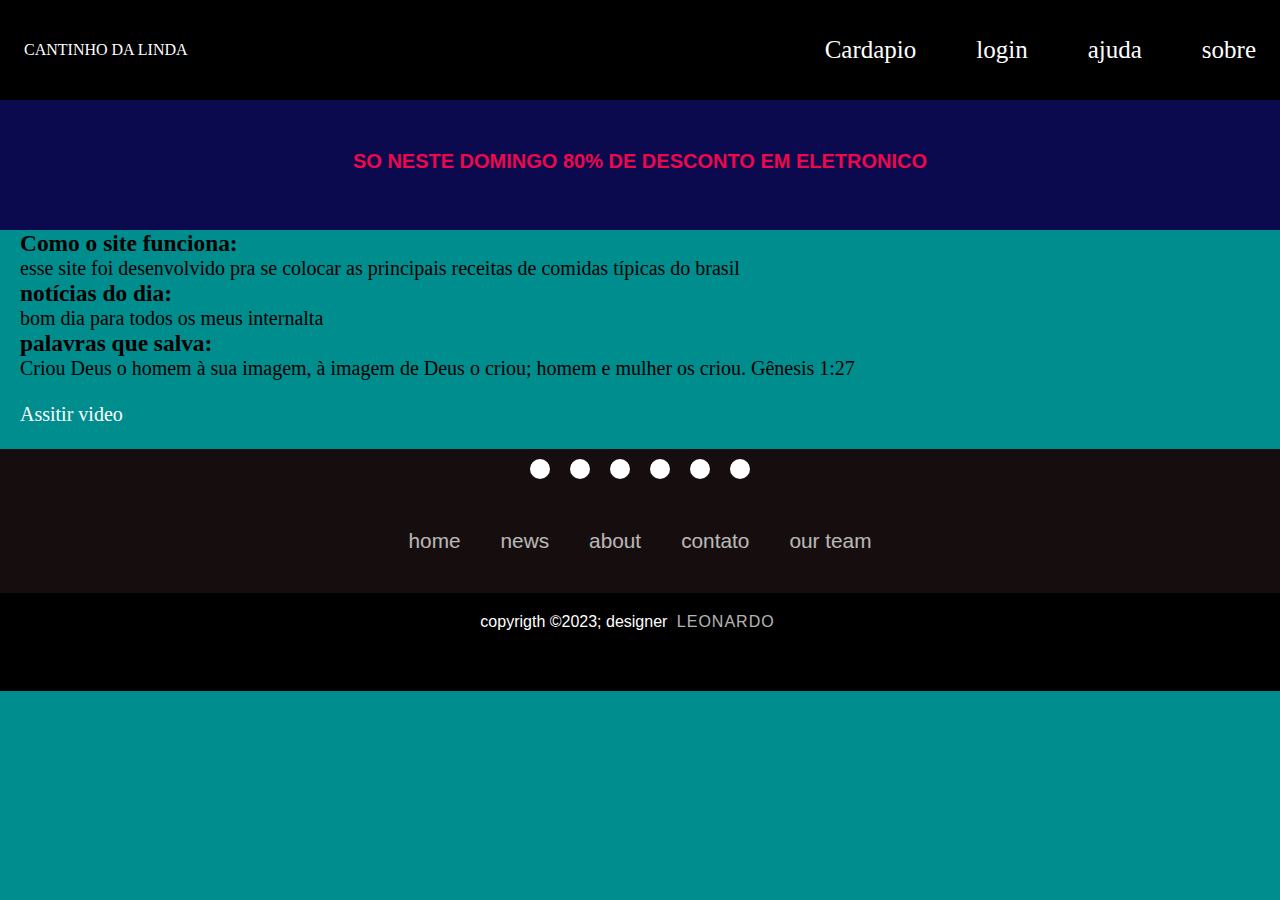
<file: index.html>
<!DOCTYPE html>
<html lang="pt-BR">
<head>
    <meta charset="UTF-8">
    <meta http-equiv="X-UA-Compatible" content="IE=edge">
    <meta name="viewport" content="width=device-width, initial-scale=1.0">
    <title>restaurante</title>
    <link rel="stylesheet" href="inicial.css"> 
    <link rel="stylesheet" href="cardapio.css">
    <link rel="stylesheet" href="footer.css">

    <!--link do footer-->
    <link rel="stylesheet" href="https://cdnjs.cloudflare.com/ajax/libs/font-awesome/6.4.0/css/all.min.css" integrity="sha512-iecdLmaskl7CVkqkXNQ/ZH/XLlvWZOJyj7Yy7tcenmpD1ypASozpmT/E0iPtmFIB46ZmdtAc9eNBvH0H/ZpiBw==
    " crossorigin="anonymous" referrerpolicy="no-referrer" />
    
</head>
<body >




  <header>
    <nav class="nav-bar">
        <a class="nav-branding">CANTINHO DA LINDA</a>
        
            <ul class="nav-menu">
                <li class="nav-item">
                    <a class="nav-link" href="cardapio.html">Cardapio </a>
                </li>
                <li class="nav-item">
                    <a class="nav-link" href="login.html">login </a>
                </li >
                <li class="nav-item">
                    <a class="nav-link" href="ajuda.html">ajuda </a>
                </li>
                <li class="nav-item">
                    <a class="nav-link" href="leonardo">sobre </a>
                </li>
            </ul>

            <div class="hamburger">
                <span class="bar"></span>
                <span class="bar"></span>
                <span class="bar"></span>
            </div>
       
   </nav>
    </header>





    <section>
      


</section>

<div class="container-oferta">

  <h4 class="desconto"> SO NESTE DOMINGO 80% DE DESCONTO EM ELETRONICO</h4>



</div>


<section class="sumario"> <!--iniciando a section-->
  

<!--primeiro paragrafo-->

<div>

  <h3>Como o site funciona:</h3>

<p>esse site foi desenvolvido pra se colocar as principais receitas de comidas típicas do brasil </p>



</div>

<!--segundo paragrafo-->
<div>

<h3>notícias do dia:</h3>


<p>bom dia para todos os meus internalta</p>



</div>





<!--terceiro paragrafo-->


<div>

  <h3>palavras que salva: </h3>

<p>Criou Deus o homem à sua imagem, à imagem de Deus o criou; homem e mulher os criou.
  Gênesis 1:27</p><br>

  <p><a href="https://www.youtube.com/watch?v=po6L5h8jREU">Assitir video</a></p>

</div>
<br>










</section>




<!--iniciando o footer-->
<!--
<footer>


<div class="rodape-div">
 

<div class="link-redes-sociais">

 

  <h5>Rede Sociais</h5>

  <a href="https://www.instagram.com/" target="_blank"> <img  src="instagram.png" alt="" width="22" height="22"></a>
  <a href="https://www.facebook.com/" target="_blank">  <img src="facebook.png" alt="" width="30" height="30"></a>
  <a href="https://www.twitter.com/" target="_blank" > <img src="twitter.png" alt="" width="30" height="30"></a>

 
</div>
</div>




 </footer>

-->


<!--teste de emplantacao de codigo abaixo-->

<script src="javascript.js"></script>



<footer>
    
  <div class="footerContainer">
      <div class="socialIcons">
        
          <a href=""><i class="fa-brands fa-facebook"></i></a>
          <a href=""><i class="fa-brands fa-instagram"></i></a>
          <a href=""><i class="fa-brands fa-twitter"></i></a>
          <a href=""><i class="fa-brands fa-google-plus"></i></a>
          <a href=""><i class="fa-brands fa-youtube"></i></a>
          <a href=""><i class="fa-brands fa-whatsapp"></i></a>
      </div>
  </div>
  <div class="footerNav">

      <ul>
        <li><a href="">home</a></li>
        <li><a href="">news</a></li>
        <li><a href="">about</a></li>
        <li><a href="">contato</a></li>
        <li><a href="">our team</a></li>
      </ul>
    </div>
    
  </div>

  <div class="footerBottom">

    <p>copyrigth &copy;2023; designer  <span class="designer">leonardo</span></p>
  </div>

</footer>
</body>
</html>
</file>
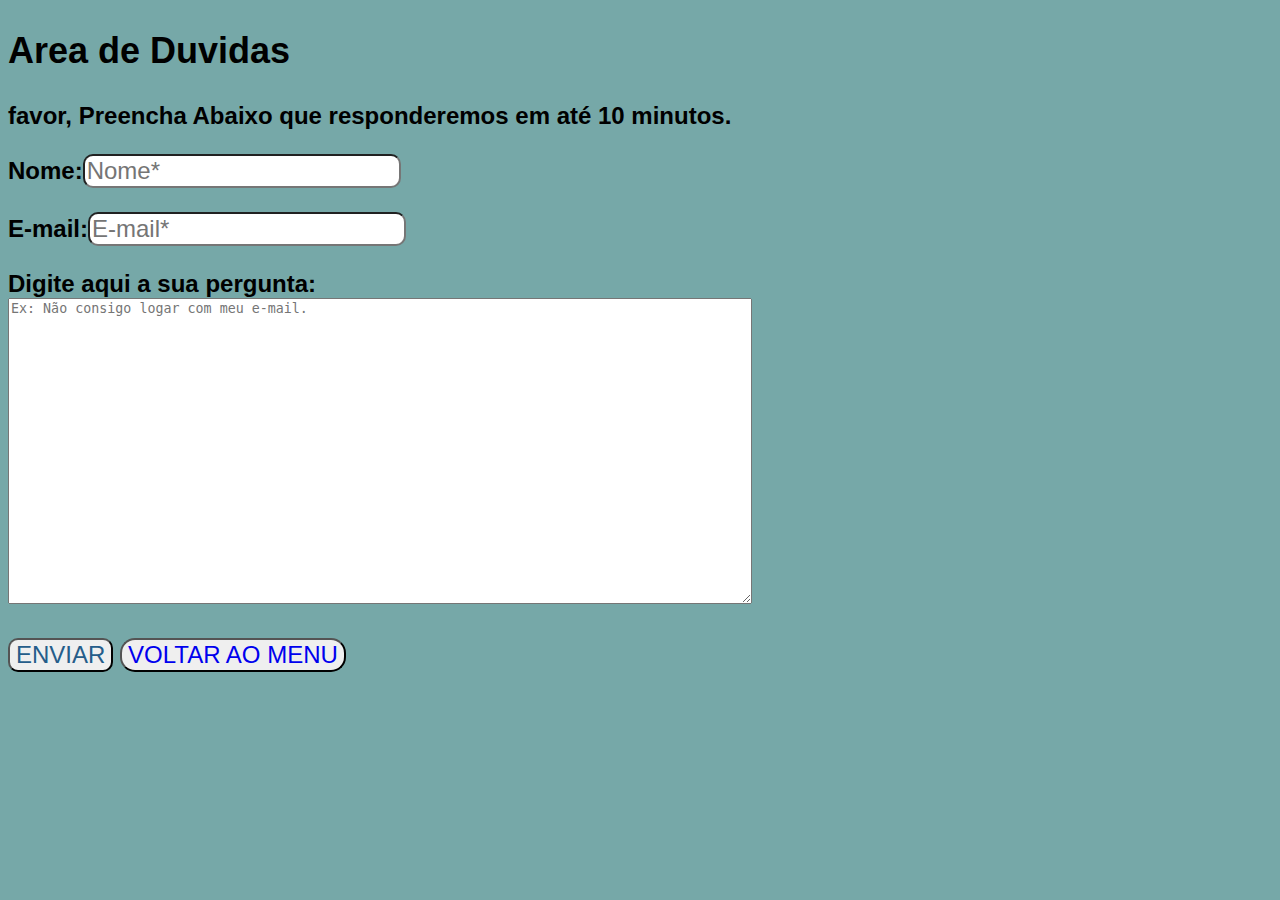
<file: ajuda.html>
<!DOCTYPE html>
<html lang="pt-BR">
<head>
    <meta charset="UTF-8">
    <meta http-equiv="X-UA-Compatible" content="IE=edge">
    <meta name="viewport" content="width=device-width, initial-scale=1.0">
    <title>ajuda</title>
    <link rel="stylesheet" href="ajuda.css">
</head>
<body>

    
    <form >

     <div class="responsivo">

    <h2>Area de  Duvidas</h2>

 

    <p><strong> favor, Preencha Abaixo que responderemos em até 10 minutos.</strong></p>



        <div class="responsivo">

        <p><strong>Nome:</strong><input type="text" name="nome" placeholder="Nome*" id="nome"></p>
        <p><strong>E-mail:</strong><input type="email" name="email" placeholder="E-mail*" id="email"></p>
        <label for="mensagem"><strong>Digite aqui a sua  pergunta:</strong></label><br>
        
        <textarea class="texto" name="mensagem" id="mensagem"  placeholder= "Ex: Não consigo logar com meu e-mail. "
         cols="90" rows="20"></textarea> <br> <!--aqui recebe apergunta do usúario -->
        
     
            <div id="res"></div>
            <br>
        
        <input class="mensagem" type="button" value="ENVIAR" onclick="enviar()" >
        <button><a class="voltar" href="index.html">VOLTAR AO MENU</a></button>

    </div>
        
       
    </form>

    <script src="ajuda.js"></script>
    
</body>
</html>
</file>
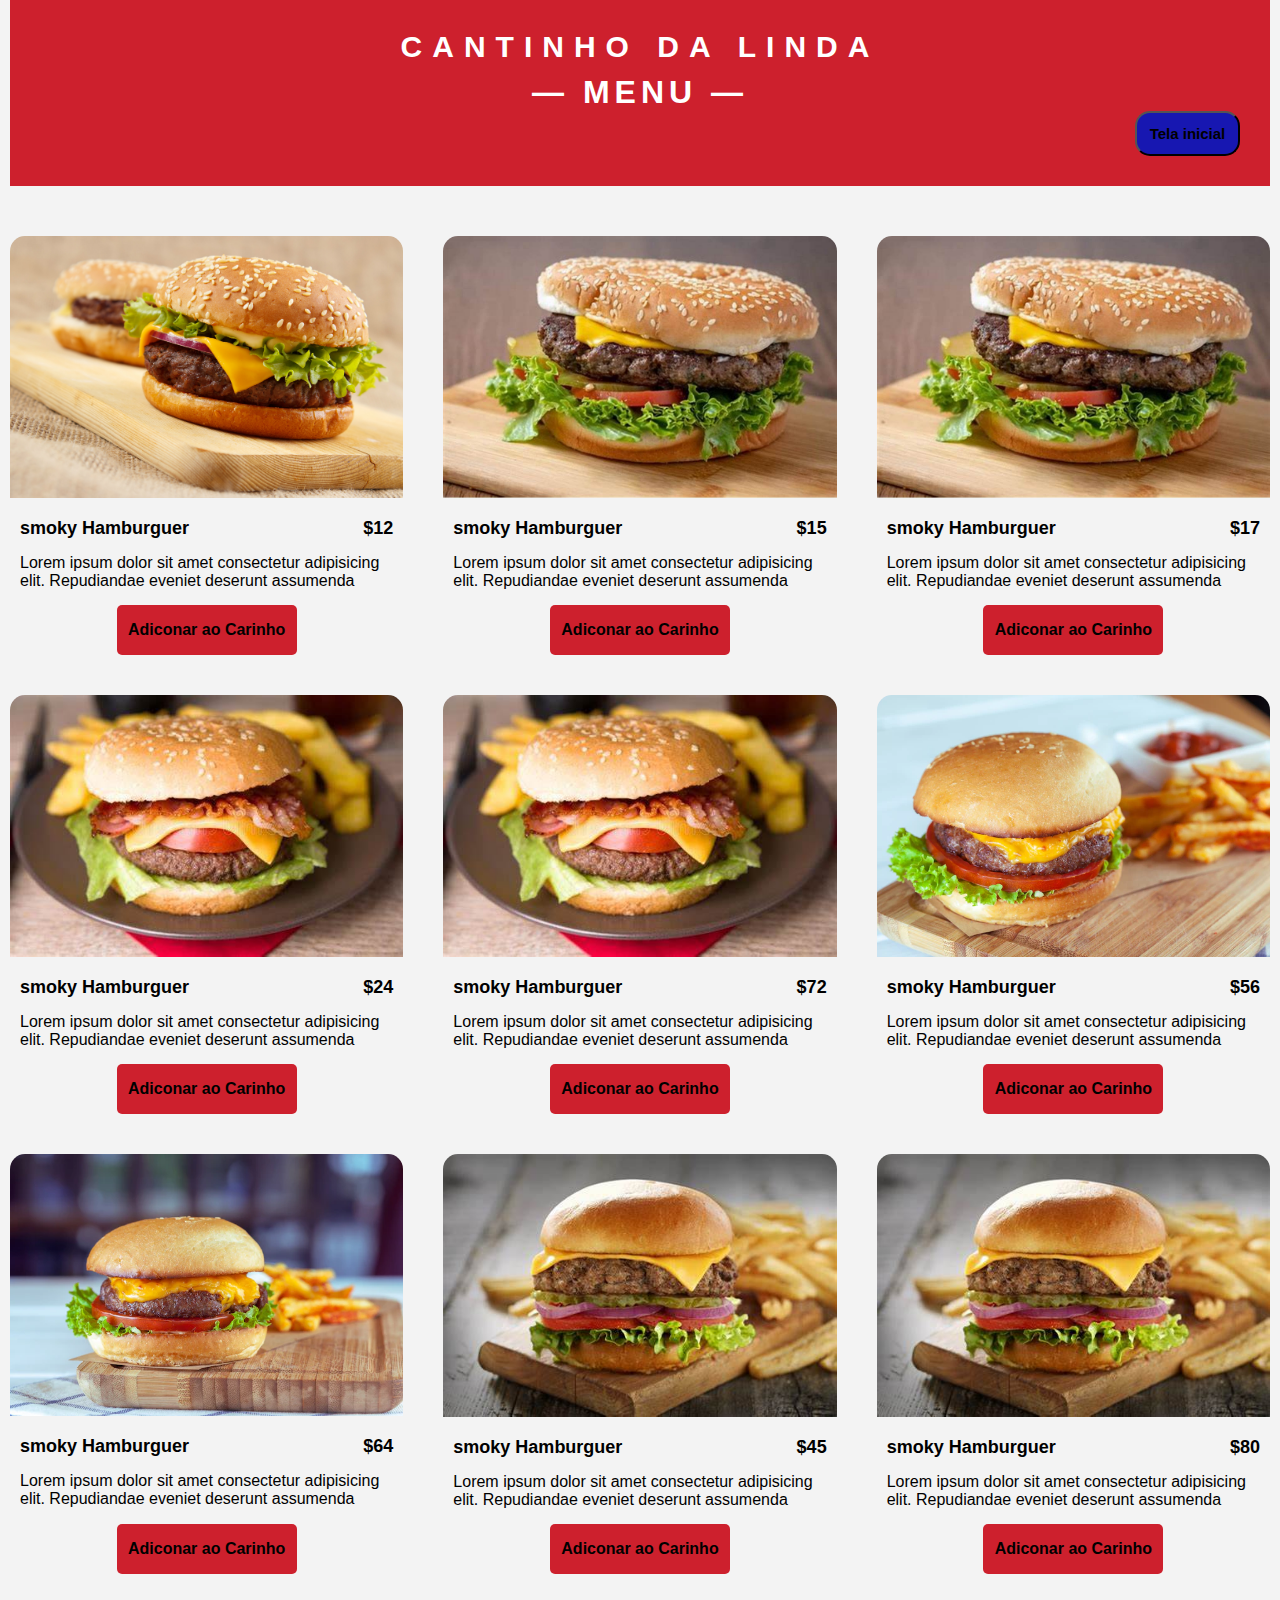
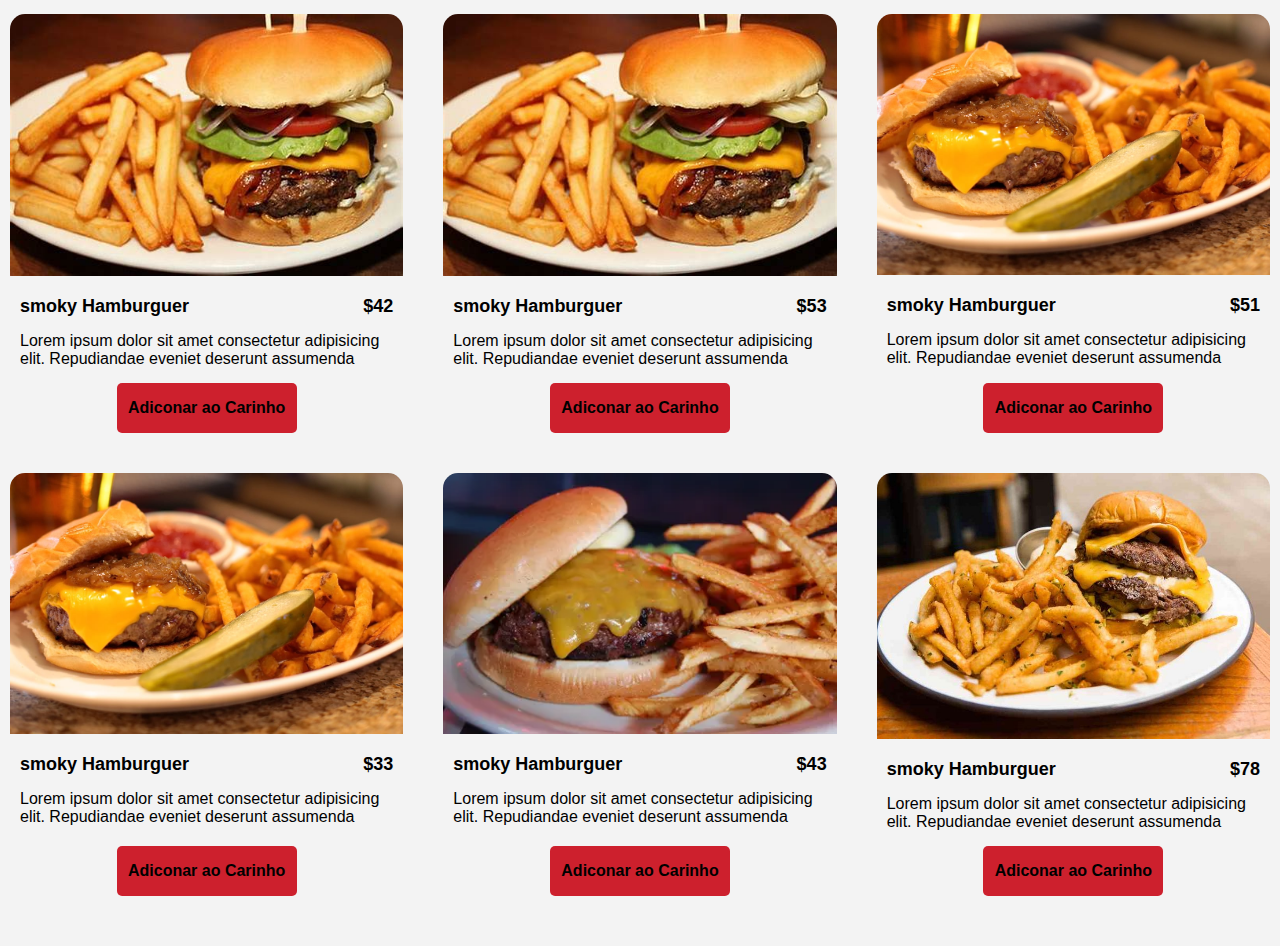
<file: cardapio.html>
<!DOCTYPE html>
<html lang="en">
<head>
    <meta charset="UTF-8">
    <meta http-equiv="X-UA-Compatible" content="IE=edge">
    <meta name="viewport" content="width=device-width, initial-scale=1.0">
    <title>Cardapio</title>
    <link rel="preconnect" href="https://fonts.googleapis.com">



<link rel="stylesheet" href="style.css">

</head>
<body>

    <div class="menu">

        <div class="heading">
            <h1><strong>CANTINHO DA LINDA</strong> </h1>
            <h3>&mdash; MENU &mdash;</h3>
            <Button class="inicio"><a  class="botao" href="index.html"><strong>Tela inicial</strong></a></BUtton>
        </div>

        <div class="food-items">
            <img src="hamburguer.jpg" alt="">
            <div class="details">
                <div class="details-sub">
                    <h5>smoky Hamburguer</h5>
                    <h5 class="price"> $12</h5>

                </div>

                <p>Lorem ipsum dolor sit amet consectetur adipisicing elit. Repudiandae eveniet
                     deserunt assumenda </p>
                     <button><a href="https://www.uninove.br">Adiconar ao Carinho</a></button>
                
            </div>
        </div>


     
           <!--primerira coluna  1-->
        

           
        <div class="food-items">
            <img src="foto1.jpg" alt="">
            <div class="details">
                <div class="details-sub">
                    <h5>smoky Hamburguer</h5>
                    <h5 class="price"> $15</h5>

                </div>

                <p>Lorem ipsum dolor sit amet consectetur adipisicing elit. Repudiandae eveniet
                     deserunt assumenda </p>
                     <button>Adiconar ao Carinho</button>
                
            </div>
        </div>

              <!--primerira coluna  2-->
        

              
        <div class="food-items">
            <img src="foto1.jpg" alt="">
            <div class="details">
                <div class="details-sub">
                    <h5>smoky Hamburguer</h5>
                    <h5 class="price"> $17</h5>

                </div>

                <p>Lorem ipsum dolor sit amet consectetur adipisicing elit. Repudiandae eveniet
                     deserunt assumenda </p>
                     <button>Adiconar ao Carinho</button>
                
            </div>
        </div>

                 <!--primerira coluna 3-->
        
                 
        <div class="food-items">
            <img src="foto4.jpg" alt="">
            <div class="details">
                <div class="details-sub">
                    <h5>smoky Hamburguer</h5>
                    <h5 class="price"> $24</h5>

                </div>

                <p>Lorem ipsum dolor sit amet consectetur adipisicing elit. Repudiandae eveniet
                     deserunt assumenda </p>
                     <button>Adiconar ao Carinho</button>
                
            </div>
        </div>


                    <!--primerira coluna  4-->
        

                    
        <div class="food-items">
            <img src="foto4.jpg" alt="">
            <div class="details">
                <div class="details-sub">
                    <h5>smoky Hamburguer</h5>
                    <h5 class="price"> $72</h5>

                </div>

                <p>Lorem ipsum dolor sit amet consectetur adipisicing elit. Repudiandae eveniet
                     deserunt assumenda </p>
                     <button>Adiconar ao Carinho</button>
                
            </div>
        </div>

                       <!--primerira coluna 5-->
        
                       
        <div class="food-items">
            <img src="foto5.webp" alt="">
            <div class="details">
                <div class="details-sub">
                    <h5>smoky Hamburguer</h5>
                    <h5 class="price"> $56</h5>

                </div>

                <p>Lorem ipsum dolor sit amet consectetur adipisicing elit. Repudiandae eveniet
                     deserunt assumenda </p>
                     <button>Adiconar ao Carinho</button>
                
            </div>
        </div>


                          <!--primerira coluna 6-->
        

                          
        <div class="food-items">
            <img src="foto6.webp" alt="">
            <div class="details">
                <div class="details-sub">
                    <h5>smoky Hamburguer</h5>
                    <h5 class="price"> $64</h5>

                </div>

                <p>Lorem ipsum dolor sit amet consectetur adipisicing elit. Repudiandae eveniet
                     deserunt assumenda </p>
                     <button>Adiconar ao Carinho</button>
                
            </div>
        </div>

                             <!--primerira coluna 7-->


                             
        <div class="food-items">
            <img src="foto7.jpg" alt="">
            <div class="details">
                <div class="details-sub">
                    <h5>smoky Hamburguer</h5>
                    <h5 class="price"> $45</h5>

                </div>

                <p>Lorem ipsum dolor sit amet consectetur adipisicing elit. Repudiandae eveniet
                     deserunt assumenda </p>
                     <button>Adiconar ao Carinho</button>
                
            </div>
        </div>
                                  <!--primerira coluna  8-->
        

                                  
        <div class="food-items">
            <img src="foto7.jpg" alt="">
            <div class="details">
                <div class="details-sub">
                    <h5>smoky Hamburguer</h5>
                    <h5 class="price"> $80</h5>

                </div>

                <p>Lorem ipsum dolor sit amet consectetur adipisicing elit. Repudiandae eveniet
                     deserunt assumenda </p>
                     <button>Adiconar ao Carinho</button>
                
            </div>
        </div>

              <!--primerira coluna  9-->
        


              
        <div class="food-items">
            <img src="foto10.jpg" alt="">
            <div class="details">
                <div class="details-sub">
                    <h5>smoky Hamburguer</h5>
                    <h5 class="price"> $42</h5>

                </div>

                <p>Lorem ipsum dolor sit amet consectetur adipisicing elit. Repudiandae eveniet
                     deserunt assumenda </p>
                     <button>Adiconar ao Carinho</button>
                
            </div>
        </div>
                 <!--primerira coluna 10-->
        

                 
        <div class="food-items">
            <img src="foto10.jpg" alt="">
            <div class="details">
                <div class="details-sub">
                    <h5>smoky Hamburguer</h5>
                    <h5 class="price"> $53</h5>

                </div>

                <p>Lorem ipsum dolor sit amet consectetur adipisicing elit. Repudiandae eveniet
                     deserunt assumenda </p>
                     <button>Adiconar ao Carinho</button>
                
            </div>
        </div>

                    <!--primerira coluna  11-->
        

                    
        <div class="food-items">
            <img src="foto12.jpg" alt="">
            <div class="details">
                <div class="details-sub">
                    <h5>smoky Hamburguer</h5>
                    <h5 class="price"> $51</h5>

                </div>

                <p>Lorem ipsum dolor sit amet consectetur adipisicing elit. Repudiandae eveniet
                     deserunt assumenda </p>
                     <button>Adiconar ao Carinho</button>
                
            </div>
        </div>

                       <!--primerira coluna 12-->
        

                       
        <div class="food-items">
            <img src="foto12.jpg" alt="">
            <div class="details">
                <div class="details-sub">
                    <h5>smoky Hamburguer</h5>
                    <h5 class="price"> $33</h5>

                </div>

                <p>Lorem ipsum dolor sit amet consectetur adipisicing elit. Repudiandae eveniet
                     deserunt assumenda </p>
                     <button>Adiconar ao Carinho</button>
                
            </div>
        </div>

                          <!--primerira coluna 13-->
        

                          
        <div class="food-items">
            <img src="foto13.webp" alt="">
            <div class="details">
                <div class="details-sub">
                    <h5>smoky Hamburguer</h5>
                    <h5 class="price"> $43</h5>

                </div>

                <p>Lorem ipsum dolor sit amet consectetur adipisicing elit. Repudiandae eveniet
                     deserunt assumenda </p>
                     <button>Adiconar ao Carinho</button>
                
            </div>
        </div>

                             <!--primerira coluna 14-->
        

        
                             <div class="food-items">
                                <img src="foto14.jpg" alt="">
                                <div class="details">
                                    <div class="details-sub">
                                        <h5>smoky Hamburguer</h5>
                                        <h5 class="price"> $78</h5>
                    
                                    </div>
                    
                                    <p>Lorem ipsum dolor sit amet consectetur adipisicing elit. Repudiandae eveniet
                                         deserunt assumenda </p>
                                         <button>Adiconar ao Carinho</button>
                                    
                                </div>
                            </div>


        


    </div>
    





</body>
</html>
</file>
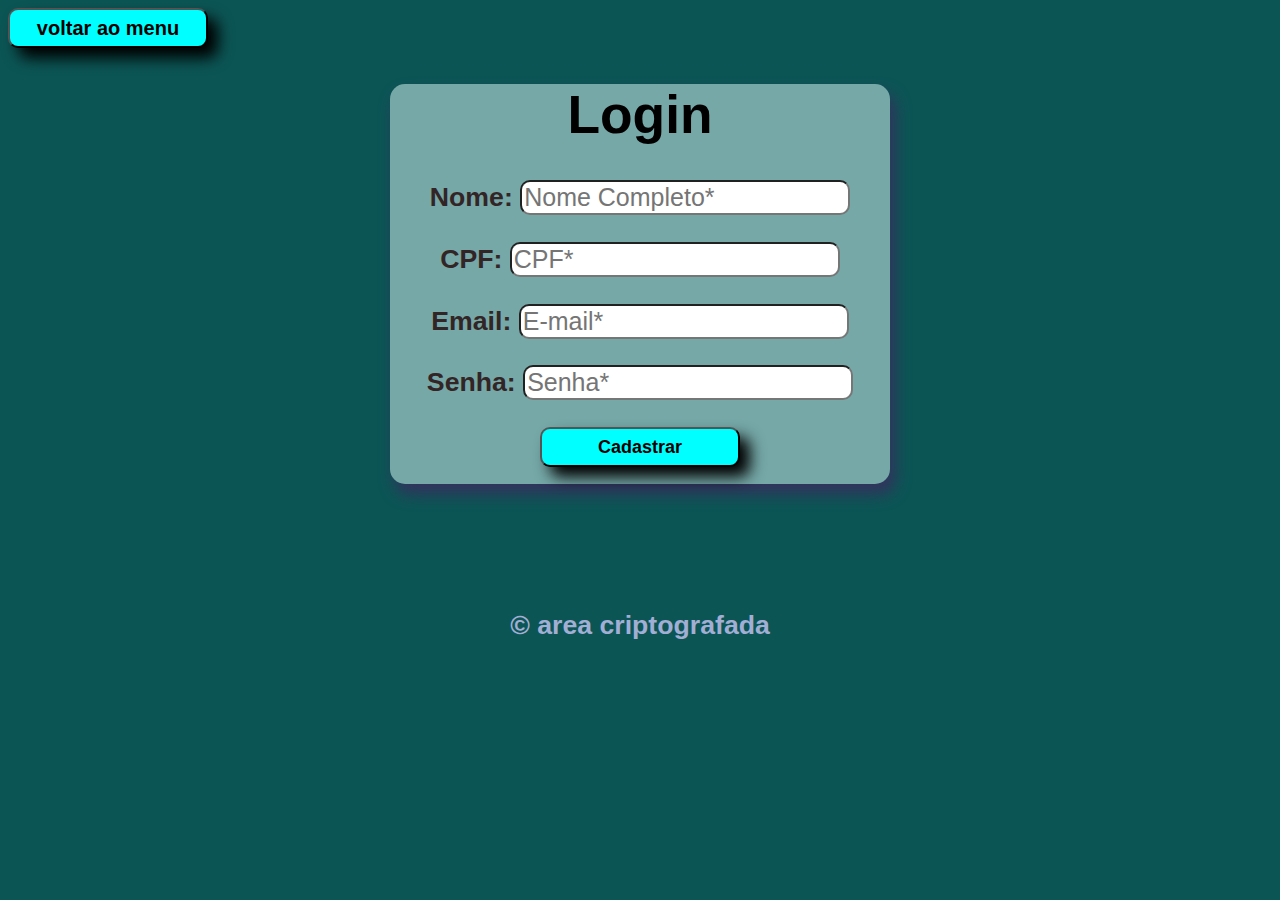
<file: login.html>
<!DOCTYPE html>
      <html lang="pt-BR">
      <head>
      <meta charset="UTF-8">
      <meta http-equiv="X-UA-Compatible" content="IE=edge">
      <meta name="viewport" content="width=device-width, initial-scale=1.0">
      <title>login</title>
      <link rel="stylesheet" href="login.css">
      </head>
      <body class="fundo" >

      <!-- <section method="POST" aticion=" conexao.php">

      <h1>Login</h1>

      <p>Nome: <input type="text" name="nome" placeholder="Nome Completo*" id="nome" required></p>
      <p>CPF: <input type="text" name="cpf" placeholder="CPF*" id="cpf" maxlength="14" 
          autocomplete="off" onkeyup="mascara()" required required></p>
      <p>E-mail: <input type="email" name="email" placeholder="E-mail*" id="email" required></p>
      <p>Senha: <input type="password" name="senha" placeholder="Senha*" id="senha" required ></p>
      <div id="res"></div>

      <button class="botao" onclick="entrar()">CADASTRAR</button>



      </section>

    --> 
    <button><a class="voltar" href="index.html"><strong>voltar ao menu</strong></a></button>
    
    <form method="POST" action="conexao.php">

      <div class="responsivo">
        
      <h1>Login</h1>

      

      <p><strong>Nome:</strong> <input type="text" name="nome" placeholder="Nome Completo*" id="nome" required></p>
      <p><strong>CPF:</strong>  <input type="text" name="cpf" placeholder="CPF*" id="cpf" maxlength="14" 
          autocomplete="off" onkeyup="mascara()" required required></p>
      <p><strong>Email:</strong> <input type="email" name="email" placeholder="E-mail*" id="email" required></p>
      <p><strong>Senha:</strong> <input type="password" name="senha" placeholder="Senha*" id="senha" required ></p>
      <div id="res"></div>



      <button class="botao" type="submit"><strong>Cadastrar</strong></button>
    </div>
    
   
  


    </form>
      <footer>
      <strong> &copy; area criptografada</strong> 
      </footer>

      <script src="login.js"></script>

      </body>
      </html>
</file>
<file: inicial.css>
body{
        background-position: 100%;
        background-color: #008d8d;
        font-family: 'Times New Roman', Times, serif;
        background-repeat: no-repeat;
        background-size:  100% ;
        position: static;
    
    }
header{
    height: 100%;
    width: 100%;
}
   
  

    .sumario{
        margin-left:20px ;
        font-family:Georgia, Times, 'Times New Roman', serif;
        font-size: 20px;
    }

    /*inicio do overflow-x: auto*/
     
    .conteudo{
        display: flex;
        flex-direction: row;
        justify-content: center;
        align-items:center;
        width: 100%;
        text-align: center;
      
    }
    
    .card{
        background-color: #f1f1f1;
        min-width: 250px;
        margin: 10px;
        height: 200px;
        text-align: center; 
      
       
      
    }
   

    .a{
    color: #008d47;
    margin-top: 100%;
    margin-top: 300px;
    }


    footer{
        

        background-color:rgb(24, 9, 9); 
        height: 150px;
        width: 100%;
        font-family:  'normal Narrow Bold', sans-serif ;
        color: white;
        position: fixed;
        bottom: 0;
        grid-auto-flow: column;
        
        
        
    }


    .rodape-div{
    margin-top:0px ;
    text-align: center;
    padding-top: 0px;
    padding: 20px  20px 0px;
    display: flex;



    }
   
    .link-redes-sociais{
        margin: 20px 500px 0px;
        text-align: center;
    
      
    }


    .container-oferta{
        background-color: #0b0a4e;
        height: 130px;
        width: 100%;
        
    

    
    }

    .desconto{
    text-align: center;
    padding: 50px;
    font-family: Arial, Helvetica, sans-serif;
    font-size: 20px;
    color: rgb(238, 7, 76);
    



    }
   




    /*-------------------------------- deixando responsivo ---------------------------------*/




    @media (min-width:250px) and  ( max-width:700px){
        
        body{
          grid-template-columns: auto;
            background-size:  10% ;
        }

        

        section{
            background-color: #008d8d;
            margin-top: 0px;
            display: auto;
        }
        .desconto{
            font-size: 20px;
        }
        .sumario{
            margin-top: 0px;
            margin: 1px;
            width: 100%;
            padding: 5px;
        }

        .container-oferta h4{

            height: 100%;
            width: 100%;

        }

        .link-redes-sociais{
            margin: 10px 0px;
            padding: 0px 0px 0px 0px;
            text-align: center;
            display: inline-block;
            grid-row: auto;
          
          
          
          
        }
        div a{
     
        text-align: center;
        }

        .rodape-div{
            place-items: 20px;
            width: 100%;
            
        
        
        
            }
            .rodape-div ul a{
            display: auto;
           
        
            }

            
            .container-oferta{
                background-color: #0b0a4e;
                height: 160px;
                width: 100%;
                
            
        
            
            }
        
            .desconto{
            text-align: center;
            padding: 50px;
            font-family: Arial, Helvetica, sans-serif;
            font-size: 15px;
            color: rgb(238, 7, 76);
            
        
        
        
            }
           
           
            
          
    }


    
    @media ( max-width:281px){
        
        body{
          grid-template-columns: auto;
            background-size:  10% ;
        }
        header{
            height: 100%;
            width: 130%;
        }

        

        section{
            background-color: #008d8d;
            margin-top: 0px;
            display: auto;
        }
        .desconto{
            font-size: 20px;
        }
        .sumario{
            margin-top: 0px;
            margin: 1px;
            width: 100%;
            padding: 5px;
        }

        .container-oferta h4{

            height: 100%;
            width: 100%;

        }

        .link-redes-sociais{
            margin: 10px 0px;
            padding: 0px 0px 0px 0px;
            text-align: center;
            display: inline-block;
            grid-row: auto;
          
          
          
          
        }
        div a{
     
        text-align: center;
        }

        .rodape-div{
            place-items: 20px;
            width: 100%;
            
        
        
        
            }
            .rodape-div ul a{
            display: auto;
           
        
            }

            
            .container-oferta{
                background-color: #0b0a4e;
                height: 120px;
                width: 130%;
                
            
        
            
            }
        
            .desconto{
            text-align: center;
            padding: 50px;
            font-family: Arial, Helvetica, sans-serif;
            font-size: 15px;
            color: rgb(238, 7, 76);
            
        
        
        
            }
           
           
            
          
    }
</file>
<file: cardapio.css>
*{
    padding: 0;
    margin: 0;
    box-sizing: border-box;
    
}
header{
    background-color: black;
   
}
li{
    list-style: none;
    
 
}
a{
    color: white;
    text-decoration: none;
    
}
.nav-bar{
    min-height: 100px;
    display: flex;
    justify-content: space-between;
    align-items: center;
    padding: 0px 24px;
    
    
}
.nav-menu{
display: flex;
justify-content: space-between;
align-items: center;
gap: 60px;

}

.nav.branding{
    font-size: 3rem;
}


.nav-link{
    transition: 0.7s ease;
    font-size: 25px;
 
}
.nav-link:hover{
 
    font-size: 25px ;
    color: dodgerblue;
    border-radius: 5px;
   color: red;
    
}

.hamburger{
    display: none;
    cursor: pointer;
}

.bar{
    display: block;
    width: 25px;
    height: 3px;
    margin: 5px auto;
    -webkit-transition: all 0.3s ease-in-out;
    background-color: white;
}



@media (max-width:768px) {
  .hamburger{
    display: block

  }

  .hamburger.active .bar:nth-child(2){
    opacity: 0;
  }

  .hamburger.active .bar:nth-child(1){
    transform: translateY(8px) rotate(45deg);
  }
  .hamburger.active .bar:nth-child(3){
    transform: translateY(-8px) rotate(-45deg);
  }

  .nav-menu{
position: fixed;
left: -100%;
top: 70px;
gap: 0px;
flex-direction: column;
background-color: black;
width: 100%;
text-align: center;
transition: 0.3s;
  }

  .nav-item{
 margin:  16px 0;
  }

  .nav-menu.active{
    left: 0;
  }
}
</file>
<file: footer.css>
*{
    padding: 0;
    margin: 0px;
    box-sizing: border-box;
}

footer{
    background-color: rgb(22, 14, 14);
    color: green;
    position: relative;
    height: 100%;
   
    
  
   
   
}

.footerContainer{
    width: 100%;
    padding: 0px 5px 0px;
}
.socialIcons{
display: flex;
justify-content: center;
}
.socialIcons a{
    text-decoration: none;
    padding: 10px;
    background-color: white;
    margin: 10px;
    border-radius: 50%;
    
}
.socialIcons a i{
    font-size: 0.7em;
    color: black;
    opacity: 0.9;
}
.socialIcons a:hover{
    background-color: #124f88;
    transition:0.5s ;
}

.socialIcons a:hover i{
    color: white;
    transition: 0.5s;

}
.footerNav{
margin: 40px 0;
}
.footerNav ul{
    display: flex;
    justify-content: center;
    list-style-type: none;
}
.footerNav ul li a{
color: white;
margin: 20px;
text-decoration: none;
font-size: 1.3em;
opacity: 0.7;
transition: 0.5s;
}
.footerNav ul li a:hover{
    opacity: 1;
}

.footerBottom{
background-color: #000;
padding: 20px 20px 60px 0px;
text-align: center;



}

.footerBottom p{
    color:white;
    display: auto;
  
}

.designer{
opacity: 0.7;
text-transform: uppercase;
letter-spacing: 1px;
font-weight: 400px;
margin: 0px 5px;
}

@media ( min-width:220px) and (max-width:700px){
   
    .footerNav ul li{
        flex-direction: column
       
    }
    .footerNav {
       font-size: 7px;
        width: 100%;
        text-align: center;
       
    }
    .footerNav ul li a{
        color: white;
        margin: 10px;
        text-decoration: none;
        font-size: 1.8em;
        opacity: 0.7;
        transition: 0.5s;
        }

        .socialIcons a{
            text-decoration: none;
            padding: 8px;
            background-color: white;
            margin: 10px;
            border-radius: 50%;
            
        }



    
   
}

@media  (max-width:281px){


    footer{
        background-color: rgb(22, 14, 14);
        color: green;
        position: relative;
        height: 100%;
        width: 130%;
       
        
      
       
       
    }
   
    .footerNav ul li{
        flex-direction: column
       
    }
    .footerNav {
       font-size: 7px;
        width: 100%;
        text-align: center;
       
    }

    .socialIcons a{
        text-decoration: none;
        padding: 7px;
        background-color: white;
        margin: 10px;
        border-radius: 50%;
        
    }
    .footerNav ul li a{
        color: white;
        margin: 10px;
        text-decoration: none;
        font-size: 1.8em;
        opacity: 0.7;
        transition: 0.5s;
        }



        

    
   
}
</file>
<file: ajuda.css>
body{
    font: normal 18pt arial;
    background-color:rgb(118, 168, 168);
    color: black;
   
}
.voltar{
    text-decoration: none;
   
}
button{
    border-radius: 15px;
    color: black;
}
.voltar:hover{
    color:red;
    
   
 

}

#res{
    font-size: 12px;
}
input{
    font-size: x-large;
    border-radius: 10px;
    color: rgb(37, 93, 138);
   
}
.mensagem:hover{
   color: red;
 
}
.voltar{
    font-size: x-large;
   
  
   
}



@media screen and (max-width: 600px) {

.responsivo{
    text-align: center; 
    font-size: 15px;
}

.texto{
    width: 90%;
    height: 150px;
}

.voltar a{
font-size: 14px;
height: 10px;
width: 10px;

    
}
.mensagem{
font-size: 23px;
}
}
</file>
<file: style.css>
*{
    padding: 0;
    margin: 0;
    box-sizing: border-box;
}

body{
    background-color: #f3f3f3;
    font-family: 'poppins' , sans-serif;
}

.inicio {
    font-size:15px ;
    float: right;
    margin-right: 30px;
    width: 105px;
    height:45px;
    border-radius: 5px;
    background-color:rgb(23, 23, 177);
    text-align: center;
    border-radius: 15px;
}


button a{
    text-decoration: auto;
    color:rgb(0, 0, 0);
    border-radius: 30px;
   
}

button:hover{
    background-color: aqua;
   
    
}

.menu{
padding:0 10px 30px 10px ;
display: grid;
grid-template-columns: repeat(auto-fit, minmax(350px, 1fr));
grid-gap: 20px 40px;
}

.heading{
    background-color: #cd202d;
    color: #ffffff;
    margin-bottom: 30px;
    padding: 30px 0;
    grid-column: 1/-1;
    text-align: center;
}

.heading>h1{
    font-weight: 400;
    font-size: 30px;
    letter-spacing: 10px;
    margin-bottom: 10px;
}

.heading>h3{
    font-weight: 600;
    font-size: 32px;
    letter-spacing: 5px;

}
button{
    text-align: center;
}

.food-items{
    display: grid;
    position: relative;
    grid-template-rows: auto 1fr;
    border-radius: 15px;
    box-shadow: 0 0 15px rgb(0, 0, 0, 0, 1);


}
.food-items img{
    position: relative;
    width: 100%;
    border-radius: 15px 15px 0 0;

}

h1{
    grid-column: 1/-1;
    text-align: center;

}

.details{
    padding: 20px 10px;
    display: grid;
    grid-template-rows: auto 1fr 50px;
    grid-row-gap: 15px;
}

.details-sub{
    display: grid;
    grid-template-columns: auto auto;

}

.details-sub>h5{
    font-weight: 600;
    font-size: 18px;

}

.price{
    text-align: right;
}

details>p{
    color: #6f6f6f;
    font-size: 15px;
    line-height: 28px;
    font-weight: 400;
    align-self: stretch;
}

.details>button{
    background-color: #cd202d;
    border: none;
    margin: auto;
    color: black;
    font-size: 16px;
    font-weight: 600;
    border-radius: 5px;
    width: 180px;
    height: 50px;
}

.details>button:hover{
    background-color: aqua;
   
}
</file>
<file: login.css>
body{
   background-color: rgb(12, 85, 85);
    font: normal 20pt arial;
    color: rgb(82, 111, 143);
    background-repeat: no-repeat;
  
}


h1{
    color: black;
}

.voltar{
font-size: 20px;
color: rgb(0, 0, 0);
text-decoration: none;



}

.botao{
    font-size: large;
}
button{
    border-radius: 10px;
    display: auto;
    background-color: aqua;
    width: 200px;
    height: 40px;
    box-shadow: 10px 10px 15px;
  
   
}


.voltar:hover{
    color:hwb(0 7% 20%);
    width: 100%;
    height: 100%;
  
    

    
}

form{
    background-color: rgb(118, 168, 168);
    width: 500px;
    height: 400px;
    text-align: center;
    margin: auto;
    border-radius: 15px;
    color: rgb(51, 37, 37);
    box-shadow: 5px 10px 15px rgb(51, 51, 94);

  

}


.botao:hover{
    box-shadow: 2px 2px 2px rgb(19, 26, 19);
    color:red;
    
}
input{
    font-size: 25px;
    border-radius: 10px;
}

footer{
  
    margin-top: 10%;
    color: rgb(162, 174, 212);
    text-align: center;
}

@media (min-width:333) and (max-width:600px) {
    body{
        text-align: center;
        font-size: 2px;
        
      
      
        
    }

    form{
        background-color: rgb(118, 168, 168);
        width: 300px;
        height: 500px;
        text-align: center;
        margin: auto;
        font-size: 20px;
        margin-top: 20px;
        
        
    }
    input{
        font-size: 2px;
        text-align: auto;
    }

   div button{
        text-align: auto;
        margin: 5px;
        margin-left: 38px;
    }

    
  
.responsivo{
 margin: 0px;
 padding: 5px;
 height: 100px;
 width: 500px;

}



}


@media (min-width:333) and (max-width:3px) {
    body{
        text-align: center;
        font-size: 20px;
        
      
      
        
    }

    form{
        background-color: rgb(118, 168, 168);
        width: 300px;
        height: 500px;
        text-align: center;
        margin: auto;
        font-size: 20px;
        margin-top: 20px;
        
        
    }
    input{
        font-size: 20px;
        text-align: auto;
    }

   div button{
        text-align: auto;
        margin: 5px;
        margin-left: 38px;
    }

    .botao{
        margin-top: 140%;
    }
   
  
.responsivo{
 margin: 0px;
 padding: 5px;
 height: 10px;
 width: 5px;

}



}
</file>
